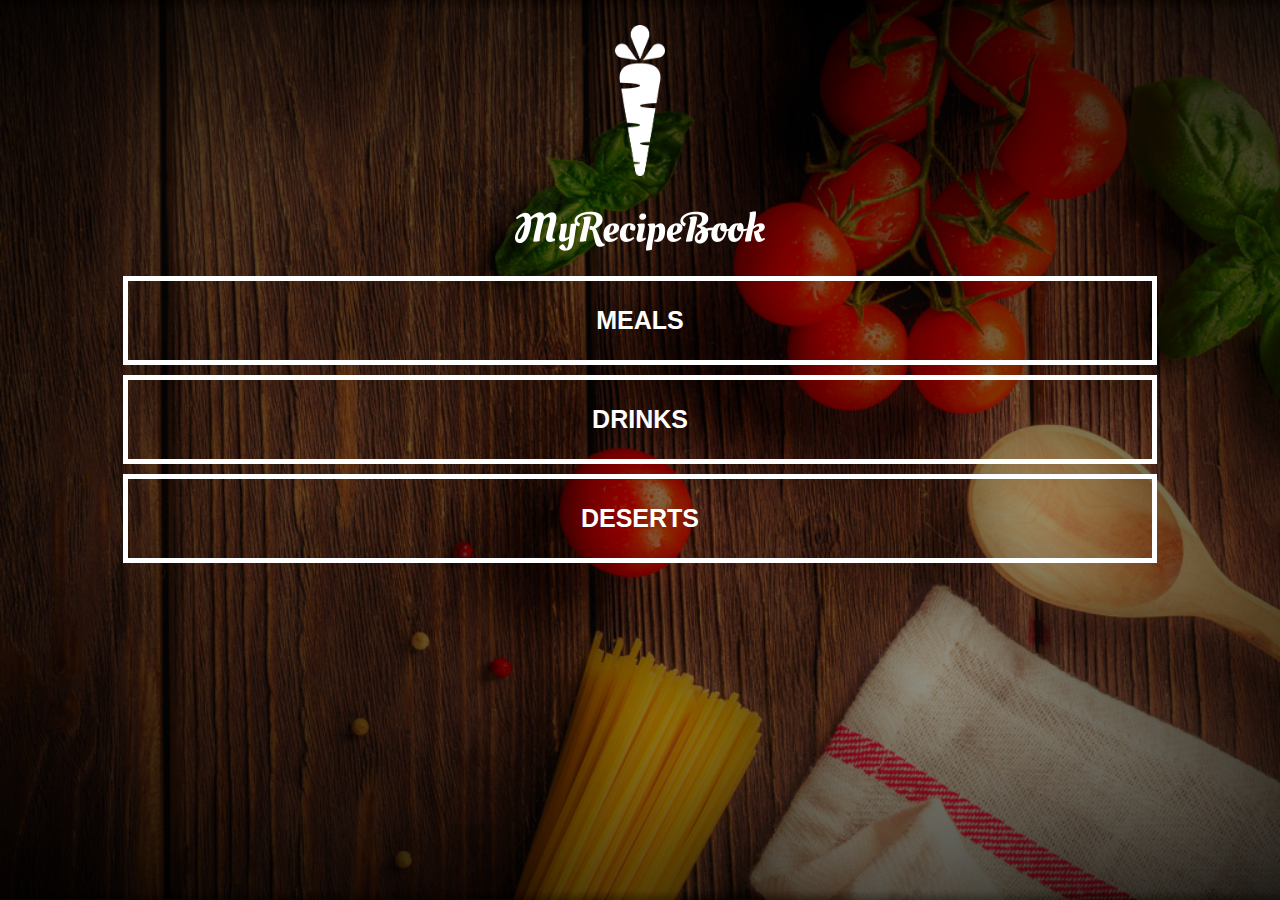
<file: index.html>
<!DOCTYPE html>
<html lang="en">
<head>
    <meta charset="UTF-8">
    <meta http-equiv="X-UA-Compatible" content="IE=edge">
    <meta name="viewport" content="width=device-width, initial-scale=1.0">
    <title>My Recipe Book</title>
    <link rel="stylesheet" href="style.css">
</head>
<body class="body-home">
    <div id="home">

        <img src="images/logo-img.png" id="home-logo-img">
        <img src="images/logo-text.png" id="home-logo-text">

        <div id="home-menu">
            <a href="meals.html" class="home-menu-item">
                <p>Meals</p>
            </a>

            <a href="drinks.html" class="home-menu-item">
                <p>Drinks</p>
            </a>

            <a href="deserts.html" class="home-menu-item">
                <p>Deserts</p>
            </a>
        </div>
    </div>
</body>
</html>
</file>
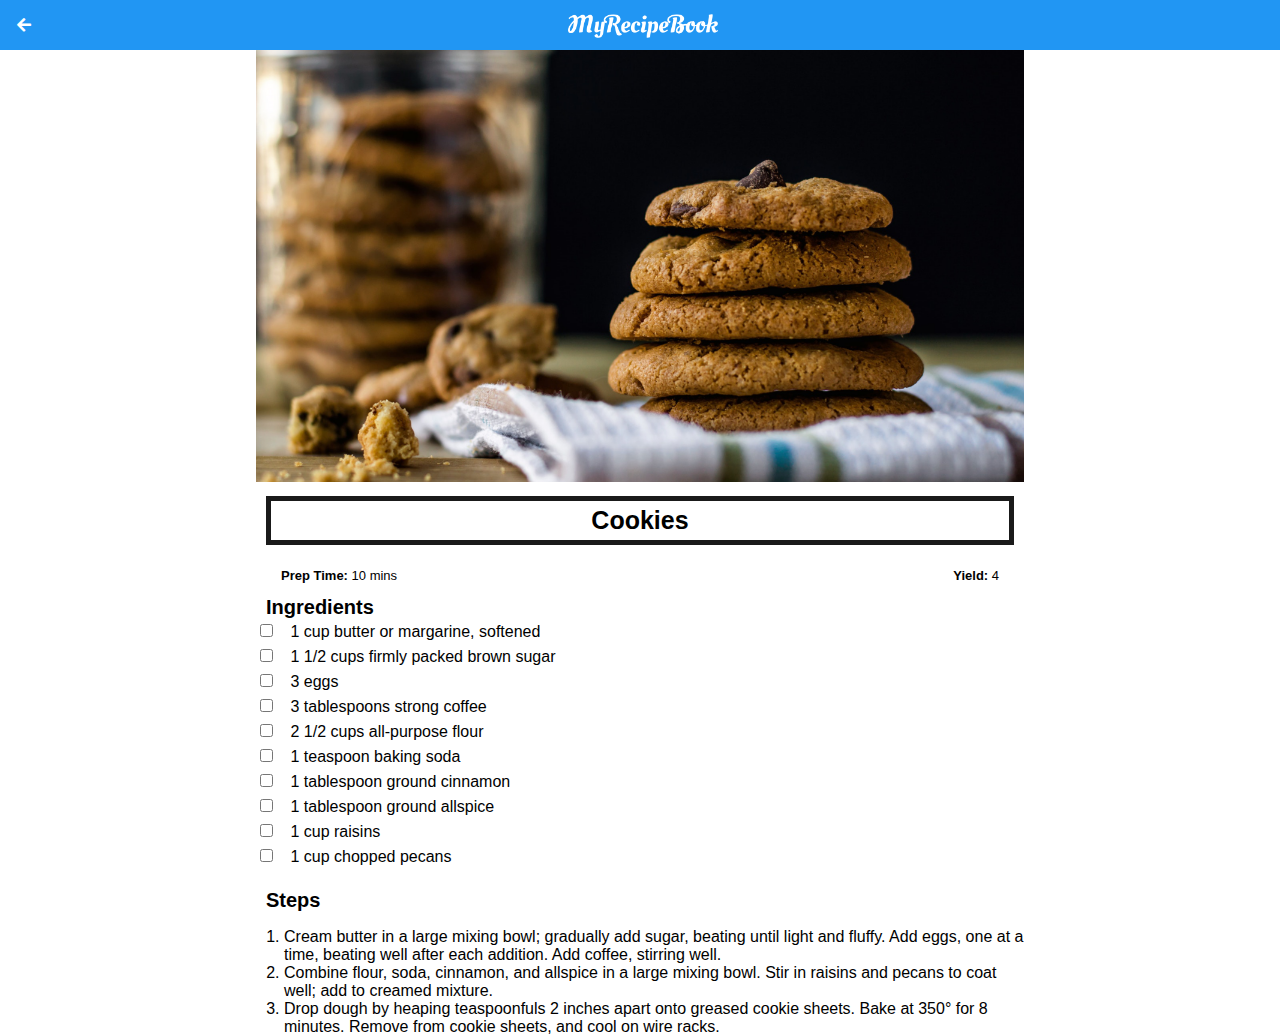
<file: cookies.html>
<!DOCTYPE html>
<html lang="en">
<head>
    <meta charset="UTF-8">
    <meta http-equiv="X-UA-Compatible" content="IE=edge">
    <meta name="viewport" content="width=device-width, initial-scale=1.0">
    <title>My Recipe Book | Deserts | Cookies</title>
    <link rel="stylesheet" href="style.css">
    <link rel="stylesheet" href="fontAwesome/css/all.css">
</head>
<body class="body-recipes">
    
    <div class="header">
        <a href="deserts.html">
            <i class="fas fa-arrow-left"></i>
        </a>

        <img src="images/logo-text.png">
    </div>

    <div id="recipe">
        
        <div class="recipe-details">
            <img src="images/cookies.png">

            <h1>Cookies</h1>

            <div class="recipe-details-info">
                <p><b>Prep Time: </b>10 mins</p>
                <p style="float: right;"><b>Yield: </b>4</p>
            </div>

            <div class="recipe-details-ingredients">
                <h2>Ingredients</h2>

                <input id="check-01" type="checkbox">
                <label for="check-01">1 cup butter or margarine, softened</label>
                <br>
                <input id="check-02" type="checkbox">
                <label for="check-02">1 1/2 cups firmly packed brown sugar</label>
                <br>
                <input id="check-03" type="checkbox">
                <label for="check-03">3 eggs</label>
                <br>
                <input id="check-04" type="checkbox">
                <label for="check-04">3 tablespoons strong coffee</label>
                <br>
                <input id="check-05" type="checkbox">
                <label for="check-05">2 1/2 cups all-purpose flour</label>
                <br>
                <input id="check-06" type="checkbox">
                <label for="check-06">1 teaspoon baking soda</label>
                <br>
                <input id="check-07" type="checkbox">
                <label for="check-07">1 tablespoon ground cinnamon</label>
                <br>
                <input id="check-08" type="checkbox">
                <label for="check-08">1 tablespoon ground allspice</label>
                <br>
                <input id="check-09" type="checkbox">
                <label for="check-09">1 cup raisins</label>
                <br>
                <input id="check-10" type="checkbox">
                <label for="check-10">1 cup chopped pecans</label>
            </div>

            <div class="recipe-details-steps">
                <h2>Steps</h2>

                <ol>
                    <li>Cream butter in a large mixing bowl; gradually add sugar, beating until light and fluffy. Add eggs, one at a time, beating well after each addition. Add coffee, stirring well.</li>
                    <li>Combine flour, soda, cinnamon, and allspice in a large mixing bowl. Stir in raisins and pecans to coat well; add to creamed mixture.</li>
                    <li>Drop dough by heaping teaspoonfuls 2 inches apart onto greased cookie sheets. Bake at 350° for 8 minutes. Remove from cookie sheets, and cool on wire racks.</li>
                </ol>
            </div>
        </div>

    </div>
</body>
</html>
</file>
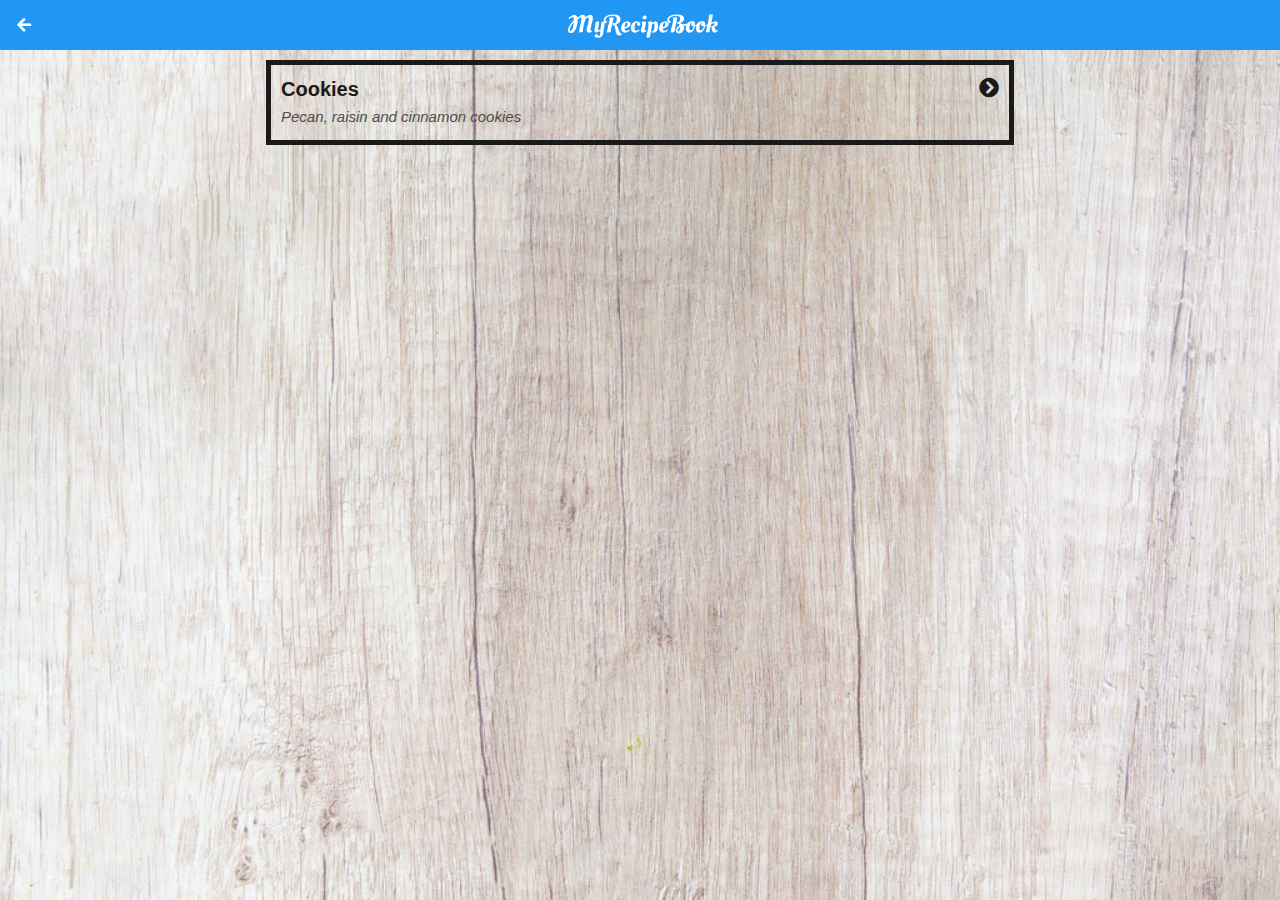
<file: deserts.html>
<!DOCTYPE html>
<html lang="en">
<head>
    <meta charset="UTF-8">
    <meta http-equiv="X-UA-Compatible" content="IE=edge">
    <meta name="viewport" content="width=device-width, initial-scale=1.0">
    <title>My Recipe Book | Deserts</title>
    <link rel="stylesheet" href="style.css">
    <link rel="stylesheet" href="fontAwesome/css/all.css">
</head>
<body class="body-meals">
    
    <div class="header">
        <a href="index.html">
            <i class="fas fa-arrow-left"></i>
        </a>

        <img src="images/logo-text.png">
    </div>

    <div id="meals">

        <div class="meals-list">
            
            <a href="cookies.html">
                <div class="meals-list-item">
                    <h1>Cookies<i class="fas fa-chevron-circle-right"></i></h1>
                    <p>Pecan, raisin and cinnamon cookies</p>
                </div>
            </a>

        </div>

    </div>
</body>
</html>
</file>
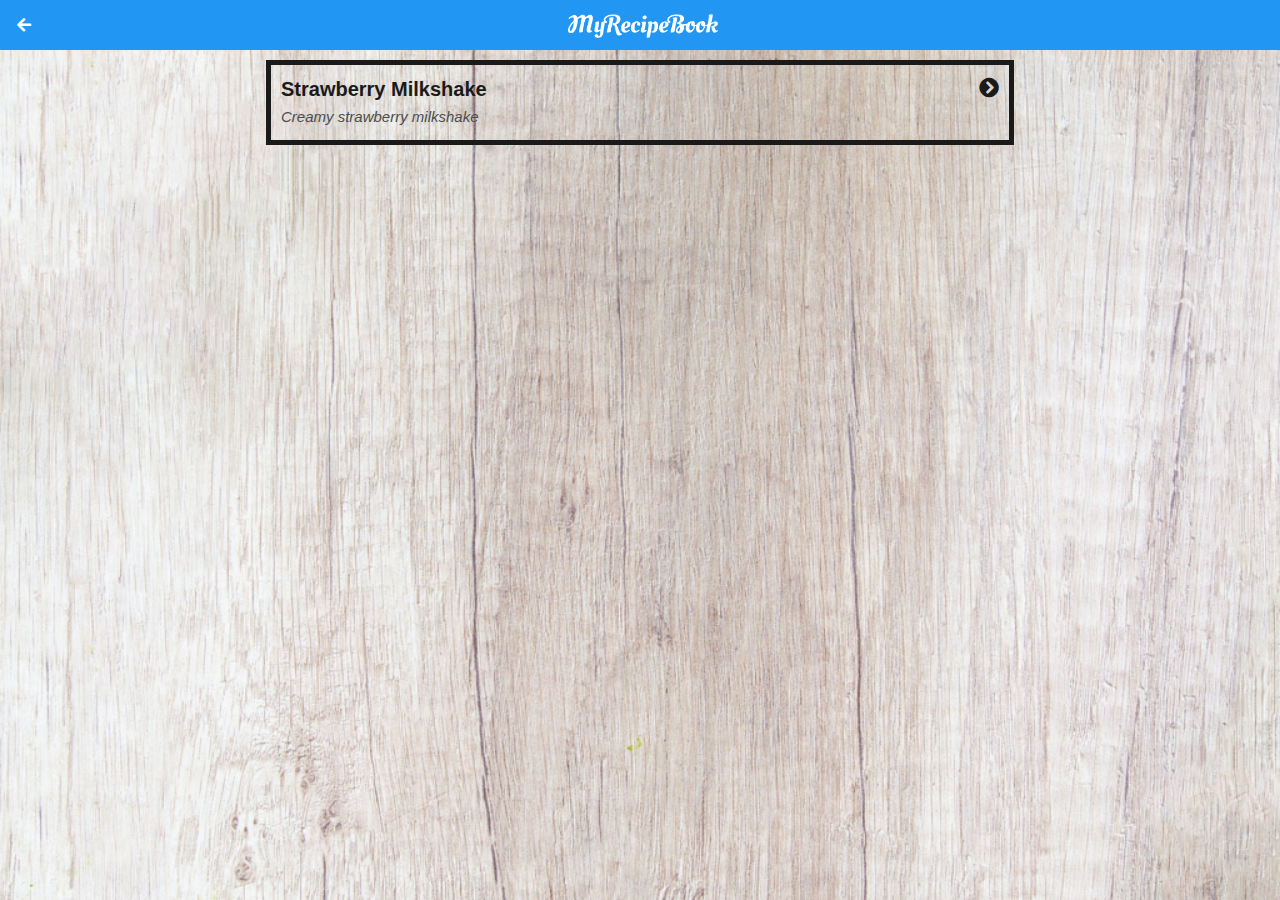
<file: drinks.html>
<!DOCTYPE html>
<html lang="en">
<head>
    <meta charset="UTF-8">
    <meta http-equiv="X-UA-Compatible" content="IE=edge">
    <meta name="viewport" content="width=device-width, initial-scale=1.0">
    <title>My Recipe Book | Drinks</title>
    <link rel="stylesheet" href="style.css">
    <link rel="stylesheet" href="fontAwesome/css/all.css">
</head>
<body class="body-meals">
    
    <div class="header">
        <a href="index.html">
            <i class="fas fa-arrow-left"></i>
        </a>

        <img src="images/logo-text.png">
    </div>

    <div id="meals">

        <div class="meals-list">
            
            <a href="strawberry-milkshake.html">
                <div class="meals-list-item">
                    <h1>Strawberry Milkshake<i class="fas fa-chevron-circle-right"></i></h1>
                    <p>Creamy strawberry milkshake</p>
                </div>
            </a>

        </div>

    </div>
</body>
</html>
</file>
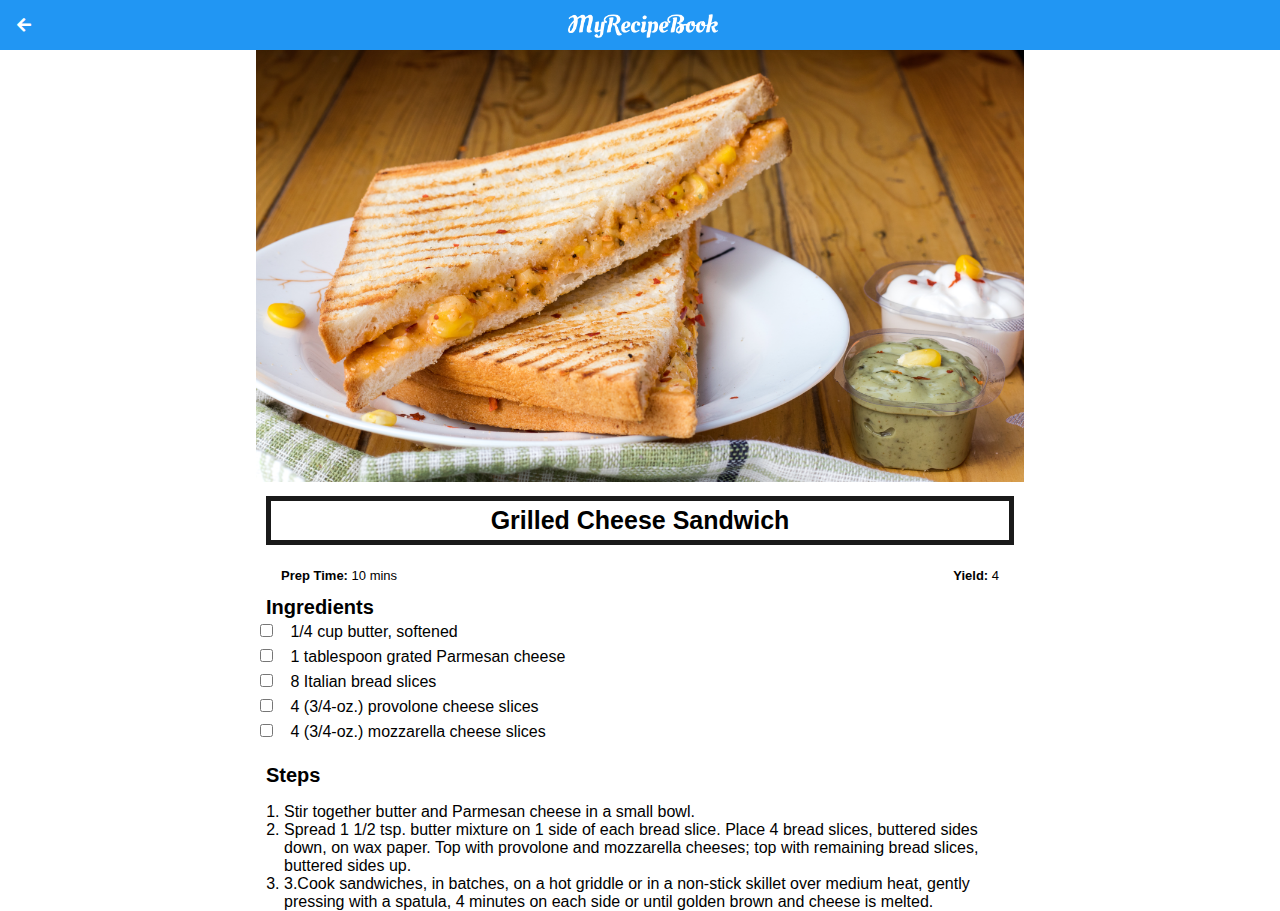
<file: grilled-cheese.html>
<!DOCTYPE html>
<html lang="en">
<head>
    <meta charset="UTF-8">
    <meta http-equiv="X-UA-Compatible" content="IE=edge">
    <meta name="viewport" content="width=device-width, initial-scale=1.0">
    <title>My Recipe Book | Meals | Grilled Cheese</title>
    <link rel="stylesheet" href="style.css">
    <link rel="stylesheet" href="fontAwesome/css/all.css">
</head>
<body class="body-recipes">
    
    <div class="header">
        <a href="meals.html">
            <i class="fas fa-arrow-left"></i>
        </a>

        <img src="images/logo-text.png">
    </div>

    <div id="recipe">
        
        <div class="recipe-details">
            <img src="images/grilledCheese.png">

            <h1>Grilled Cheese Sandwich</h1>

            <div class="recipe-details-info">
                <p><b>Prep Time: </b>10 mins</p>
                <p style="float: right;"><b>Yield: </b>4</p>
            </div>

            <div class="recipe-details-ingredients">
                <h2>Ingredients</h2>

                <input id="check-01" type="checkbox">
                <label for="check-01">1/4 cup butter, softened</label>
                <br>
                <input id="check-02" type="checkbox">
                <label for="check-02">1 tablespoon grated Parmesan cheese</label>
                <br>
                <input id="check-03" type="checkbox">
                <label for="check-03">8 Italian bread slices</label>
                <br>
                <input id="check-04" type="checkbox">
                <label for="check-04">4 (3/4-oz.) provolone cheese slices</label>
                <br>
                <input id="check-05" type="checkbox">
                <label for="check-05">4 (3/4-oz.) mozzarella cheese slices</label>
            </div>
            
            <div class="recipe-details-steps">
                <h2>Steps</h2>

                <ol>
                    <li>Stir together butter and Parmesan cheese in a small bowl.</li>
                    <li>Spread 1 1/2 tsp. butter mixture on 1 side of each bread slice. Place 4 bread slices, buttered sides down, on wax paper. Top with provolone and mozzarella cheeses; top with remaining bread slices, buttered sides up.</li>
                    <li>3.Cook sandwiches, in batches, on a hot griddle or in a non-stick skillet over medium heat, gently pressing with a spatula, 4 minutes on each side or until golden brown and cheese is melted.</li>
                </ol>
            </div>
        </div>

    </div>
</body>
</html>
</file>
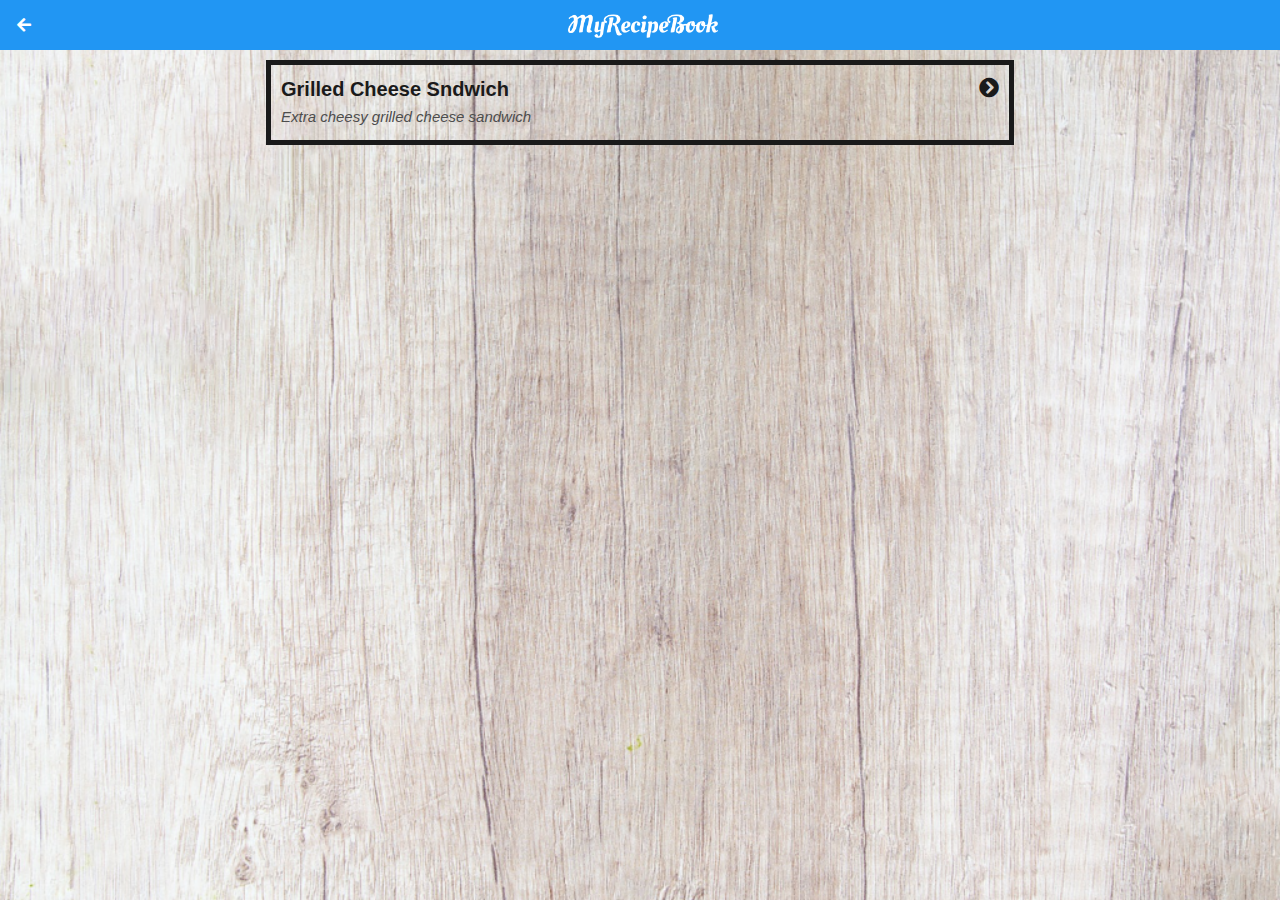
<file: meals.html>
<!DOCTYPE html>
<html lang="en">
<head>
    <meta charset="UTF-8">
    <meta http-equiv="X-UA-Compatible" content="IE=edge">
    <meta name="viewport" content="width=device-width, initial-scale=1.0">
    <title>My Recipe Book | Meals</title>
    <link rel="stylesheet" href="style.css">
    <link rel="stylesheet" href="fontAwesome/css/all.css">
</head>
<body class="body-meals">
    
    <div class="header">
        <a href="index.html">
            <i class="fas fa-arrow-left"></i>
        </a>

        <img src="images/logo-text.png">
    </div>

    <div id="meals">

        <div class="meals-list">
            
            <a href="grilled-cheese.html">
                <div class="meals-list-item">
                    <h1>Grilled Cheese Sndwich<i class="fas fa-chevron-circle-right"></i></h1>
                    <p>Extra cheesy grilled cheese sandwich</p>
                </div>
            </a>

        </div>

    </div>
</body>
</html>
</file>
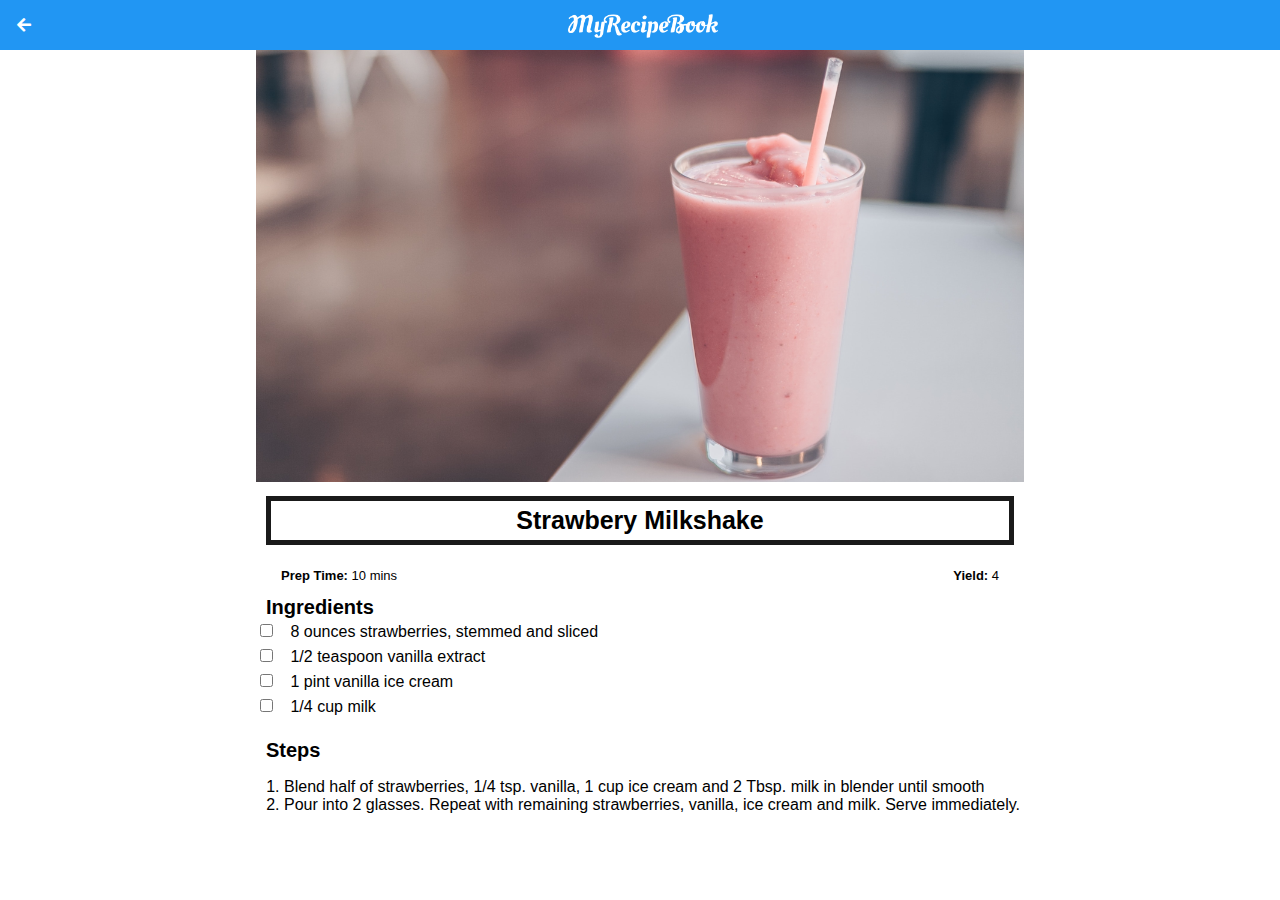
<file: strawberry-milkshake.html>
<!DOCTYPE html>
<html lang="en">
<head>
    <meta charset="UTF-8">
    <meta http-equiv="X-UA-Compatible" content="IE=edge">
    <meta name="viewport" content="width=device-width, initial-scale=1.0">
    <title>My Recipe Book | Drinks | Strawberry Milkshake</title>
    <link rel="stylesheet" href="style.css">
    <link rel="stylesheet" href="fontAwesome/css/all.css">
</head>
<body class="body-recipes">
    
    <div class="header">
        <a href="drinks.html">
            <i class="fas fa-arrow-left"></i>
        </a>

        <img src="images/logo-text.png">
    </div>

    <div id="recipe">
        
        <div class="recipe-details">
            <img src="images/strawberryMilkshake.png">

            <h1>Strawbery Milkshake</h1>

            <div class="recipe-details-info">
                <p><b>Prep Time: </b>10 mins</p>
                <p style="float: right;"><b>Yield: </b>4</p>
            </div>

            <div class="recipe-details-ingredients">
                <h2>Ingredients</h2>

                <input id="check-01" type="checkbox">
                <label for="check-01">8 ounces strawberries, stemmed and sliced</label>
                <br>
                <input id="check-02" type="checkbox">
                <label for="check-02">1/2 teaspoon vanilla extract</label>
                <br>
                <input id="check-03" type="checkbox">
                <label for="check-03">1 pint vanilla ice cream</label>
                <br>
                <input id="check-04" type="checkbox">
                <label for="check-04">1/4 cup milk</label>
            </div>

            <div class="recipe-details-steps">
                <h2>Steps</h2>

                <ol>
                    <li>Blend half of strawberries, 1/4 tsp. vanilla, 1 cup ice cream and 2 Tbsp. milk in blender until smooth</li>
                    <li>Pour into 2 glasses. Repeat with remaining strawberries, vanilla, ice cream and milk. Serve immediately.</li>
                </ol>
            </div>
        </div>

    </div>
</body>
</html>
</file>
<file: style.css>
html {
    height: 100%;
}

body {
    font-family: sans-serif;

    margin: 0;
    padding: 0;

    height: 100%;
}

.body-home {
    background-image: url('images/background-01-port.png');
    background-position: center;
    background-attachment: fixed;
    background-repeat: no-repeat;
    background-size: cover;
}

.body-meals {
    background-image: url('images/background-02-port.png');
    background-position: center;
    background-attachment: fixed;
    background-repeat: no-repeat;
    background-size: cover;
}

/*========== HEADER ==========*/

.header {
    background-color: #2196f3;
    width: 100%;
    height: 50px;
    top: 0;
    position: fixed;
    overflow: hidden;
    text-align: center;
}

.header i {
    float: left;
    padding: 17px 0px 0px 17px;
    color: #ffffff;
}

.header img {
    width: 150px;
    padding-top: 14px;
    padding-right: 25px;
}

/*========== HOME PAGE ==========*/

#home-logo-img {
    width: 50px;
    display: block;
    margin: auto;
    padding: 25px 10px 10px 10px;
}

#home-logo-text {
    width: auto;
    display: block;
    margin: auto;
    padding: 25px;
}

/*===== HOME PAGE MENU =====*/

.home-menu-item {
    text-decoration: none;
    text-transform: uppercase;

    color: white;
    font-size: 25px;
    font-weight: bold;
    text-align: center;
    border: 5px solid white;

    display: block;
    margin: auto;
    margin-bottom: 10px;
    width: 80%;
}

/*========== MEALS PAGE ==========*/

#meals {
    padding-top: 50px;
}

/*===== MEALS PAGE MENU =====*/

.meals-list a {
    text-decoration: none;
}

.meals-list-item {
    border: 5px solid #1a1a1a;
    margin: 10px;
}

.meals-list-item h1 {
    font-weight: bold;
    font-size: 20px;
    color: #1a1a1a;
    padding-left: 10px;
}

.meals-list-item i {
    float: right;
    color: #1a1a1a;
    padding-right: 10px;
}

.meals-list-item p {
    font-size: 15px;
    font-style: italic;
    color: #4d4d4d;
    margin-top: -7px;
    padding-left: 10px;
}

/*========== RECIPE PAGE ==========*/

#recipe {
    padding-top: 50px;
}

/*===== RECIPE DETAILS =====*/

.recipe-details img {
    width: 100%;
}

.recipe-details h1 {
    font-size: 25px;
    text-align: center;
    border: 5px solid #1a1a1a;
    margin: 10px;
    padding: 5px;
}

.recipe-details h2 {
    font-size: 20px;
    text-align: left;
    margin: 0;
    margin-left: 10px;
}

.recipe-details-info {
    margin-left: 25px;
    margin-right: 25px;
}

.recipe-details-info p {
    font-size: 13px;
    display: inline-block;
}

.recipe-details-ingredients label {
    line-height: 25px;
    margin-left: 10px;
}

.recipe-details-steps {
    padding-top: 20px;
}

.recipe-details-steps ol {
    padding-left: 28px;
}

/*========== RESPONSIVE LAYOUT ==========*/

@media only screen and (min-width: 600px) {
    #meals {
        width: 80%;
        margin: auto;
    }

    #recipe {
        width: 80%;
        margin: auto;
    }
}

@media only screen and (min-width: 1000px) {
    #meals {
        width: 60%;
        margin: auto;
    }

    #recipe {
        width: 60%;
        margin: auto;
    }
}

@media only screen and (min-width: 1500px) {
    #meals {
        width: 40%;
        margin: auto;
    }

    #recipe {
        width: 40%;
        margin: auto;
    }
}

@media only screen and (min-width: 720px) {
    .body-home {
        background-image: url('images/background-01-land.png');
    }

    .body-meals {
        background-image: url('images/background-02-land.png');
    }
}
</file>
